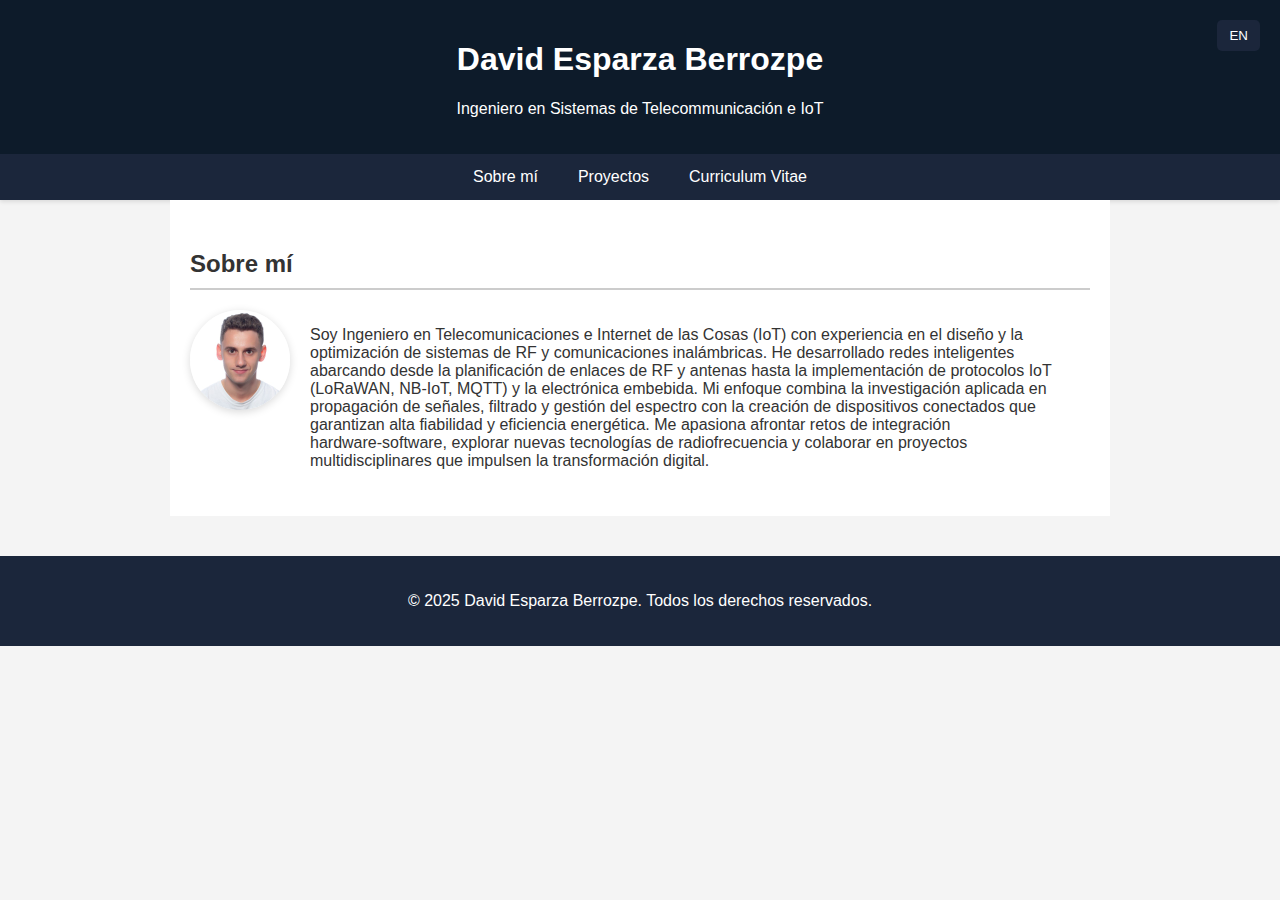
<file: index.html>
<!DOCTYPE html>
<html lang="es">
<head>
  <meta charset="UTF-8" />
  <meta name="viewport" content="width=device-width, initial-scale=1.0" />
  <title>David Esparza Berrozpe - Ingeniero</title>
  <link rel="stylesheet" href="styles.css"/>
</head>
<body>
  <header>
    <h1 id="name">David Esparza Berrozpe</h1>
    <p id="subtitle">Ingeniero en Sistemas de Telecommunicación e IoT</p>
    <button id="lang-switch" onclick="toggleLang()">EN</button>
    
  </header>

  <nav>
    <a href="#" onclick="showSection('about')" id="nav-about">Sobre mí</a>
    <a href="#" onclick="showSection('projects')" id="nav-projects">Proyectos</a>
    <a href="#" onclick="showSection('cv')" id="nav-cv">Curriculum Vitae</a>
  </nav>

  <section id="about" class="active">
    <h2 id="about-title">Sobre mí</h2>
    <div class="about-content">
      <div class="about-photo">
        <img src="imgs/soy_yo.jpeg" alt="Foto de David Esparza">
      </div>
      <div class="about-text">
        <p id="about-text">
          Soy Ingeniero en Telecomunicaciones e Internet de las Cosas (IoT) con experiencia en el diseño y la optimización de sistemas de RF y comunicaciones inalámbricas. He desarrollado redes inteligentes abarcando desde la planificación de enlaces de RF y antenas hasta la implementación de protocolos IoT (LoRaWAN, NB‑IoT, MQTT) y la electrónica embebida. Mi enfoque combina la investigación aplicada en propagación de señales, filtrado y gestión del espectro con la creación de dispositivos conectados que garantizan alta fiabilidad y eficiencia energética. Me apasiona afrontar retos de integración hardware‑software, explorar nuevas tecnologías de radiofrecuencia y colaborar en proyectos multidisciplinares que impulsen la transformación digital.
        </p>
      </div>
    </div>
  </section>


  <section id="projects">
    <h2 id="projects-title">Proyectos</h2>

    <!-- Highlight TFM -->
    <div id="projects-list">
    <a href="drones.html" class="project-highlight-link">
      <div class="project-highlight">
        <h3 class="highlight-title" id="title-drones-iot">Comunicación Aire‑Aire de Drones IoT</h3>
        <div class="highlight-content">
          <img
            src="imgs/Drones.png"
            alt="Comunicación Aire‑Aire de Drones IoT"
            class="highlight-thumb"
          >
          <div class="highlight-desc">
            <p id="summary-drones-iot">
            En este proyecto se desarrolla un enlace totalmente autónomo entre dos drones en vuelo, sin intervención humana, aprovechando la versatilidad de los ESP32 y la baja latencia de ESP‑NOW. 
            La arquitectura incluye dos UAVs que intercambian coordenadas en tiempo real, un gateway encargado de centralizar esos datos y un servidor ligero que visualiza la posición de ambos vehículos. 
            Gracias a su diseño modular, resulta sencillo incorporar nuevos nodos y sensores, y la configuración optimizada de la radio asegura un consumo energético mínimo durante los periodos de espera. Las pruebas de campo confirman la sincronización milimétrica y la robustez del sistema en diferentes rangos y condiciones adversas. </p>
          </div>
        </div>
      </div>
    </a>
    <!-- Lista de proyectos desplegables -->
    <a href="mmi.html" class="project-highlight-link">
      <div class="project-highlight">
        <h3 class="highlight-title" id="title-mmi">Diseño de un Divisor de Potencia en Óptica Integrada (MMI)</h3>
          <div class="highlight-content">
            <img
              src="imgs/Guiaonda.png"
              alt="Comunicación Aire‑Aire de Drones IoT"
              class="highlight-thumb"
            >
            <div class="highlight-desc">
              <p id="summary-mmi">
                Este trabajo en óptica integrada aborda el diseño de un acoplador multimodal (MMI), partiendo de los fundamentos de la guía de ondas dieléctrica y el análisis de acopladores direccionales. 
                Se estudian los mecanismos de interferencia constructiva y destructiva para dividir la luz incidente en múltiples salidas. 
                Finalmente, se optimizan parámetros clave—dimensiones, índice de refracción y longitud de onda—para lograr un MMI eficiente y de bajas pérdidas, pensado para comunicaciones ópticas.
              </p>
            </div>
          </div>
      </div>
    </a>
    </div>
  </section>

   <section id="cv">
    <h2 id="cv-title">Curriculum Vitae</h2>
    <div class="cv-embed">
      <embed src="imgs/David Esparza Español.pdf" type="application/pdf" width="100%" height="600px" />
    </div>
     <!-- Lista de proyectos desplegables 
    <p id="cv-extra">También incluye experiencia en investigación, publicaciones y certificaciones técnicas.</p> -->
  </section>

  <footer>
    <p id="footer-text">© 2025 David Esparza Berrozpe. Todos los derechos reservados.</p>
  </footer>

  <script>
    function showSection(id) {
      document.querySelectorAll('section').forEach(section => {
        section.classList.remove('active');
      });
      document.getElementById(id).classList.add('active');
    }

    let lang = 'es';
    function toggleLang() {
      lang = lang === 'es' ? 'en' : 'es';
      document.getElementById('lang-switch').textContent = lang === 'es' ? 'EN' : 'ES';

      const translations = {
        es: {
          subtitle: 'Ingeniero en Sistemas de Telecommunicación e IoT',
          'nav-about': 'Sobre mí',
          'nav-projects': 'Proyectos',
          'nav-cv': 'Curriculum Vitae',
          'about-title': 'Sobre mí',
          'about-text': 'Soy Ingeniero en Telecomunicaciones e Internet de las Cosas (IoT) con experiencia en el diseño y la optimización de sistemas de RF y comunicaciones inalámbricas. He desarrollado redes inteligentes abarcando desde la planificación de enlaces de RF y antenas hasta la implementación de protocolos IoT (LoRaWAN, NB‑IoT, MQTT) y la electrónica embebida. Mi enfoque combina la investigación aplicada en propagación de señales, filtrado y gestión del espectro con la creación de dispositivos conectados que garantizan alta fiabilidad y eficiencia energética. Me apasiona afrontar retos de integración hardware‑software, explorar nuevas tecnologías de radiofrecuencia y colaborar en proyectos multidisciplinares que impulsen la transformación digital.',
          'projects-title': 'Proyectos',
          'cv-title': 'Curriculum Vitae',
          'cv-text': 'Puedes descargar mi currículum en formato PDF <a href="cv_david_esparza.pdf" target="_blank">aquí</a>.',
          'cv-extra': 'También incluye experiencia en investigación, publicaciones y certificaciones técnicas.',
          'footer-text': '&copy; 2025 David Esparza Berrozpe. Todos los derechos reservados.',
          'title-mmi': 'Diseño de un Divisor de Potencia en Óptica Integrada (MMI)',
          'summary-mmi': 'Este trabajo en óptica integrada aborda el diseño de un acoplador multimodal (MMI), partiendo de los fundamentos de la guía de ondas dieléctrica y el análisis de acopladores direccionales. Se estudian los mecanismos de interferencia constructiva y destructiva para dividir la luz incidente en múltiples salidas. Finalmente, se optimizan parámetros clave—dimensiones, índice de refracción y longitud de onda—para lograr un MMI eficiente y de bajas pérdidas, pensado para comunicaciones ópticas.',
          'title-drones-iot': 'Comunicación Aire‑Aire de Drones IoT',
          'summary-drones-iot': 'En este proyecto se desarrolla un enlace totalmente autónomo entre dos drones en vuelo, sin intervención humana, aprovechando la versatilidad de los ESP32 y la baja latencia de ESP‑NOW. La arquitectura incluye dos UAVs que intercambian coordenadas en tiempo real, un gateway encargado de centralizar esos datos y un servidor ligero que visualiza la posición de ambos vehículos. Gracias a su diseño modular, resulta sencillo incorporar nuevos nodos y sensores, y la configuración optimizada de la radio asegura un consumo energético mínimo durante los periodos de espera. Las pruebas de campo confirman la sincronización milimétrica y la robustez del sistema en diferentes rangos y condiciones adversas.'
          
        },
        en: {
          subtitle: 'Engineer in Telecommunication Systems and IoT',
          'nav-about': 'About Me',
          'nav-projects': 'Projects',
          'nav-cv': 'Curriculum Vitae',
          'about-title': 'About Me',
          'about-text': 'I am a Telecommunications and Internet of Things (IoT) engineer with experience in the design and optimisation of RF and wireless communications systems. I have developed smart networks ranging from RF link and antenna planning to the implementation of IoT protocols (LoRaWAN, NB-IoT, MQTT) and embedded electronics. My approach combines applied research in signal propagation, filtering and spectrum management with the creation of connected devices that ensure high reliability and energy efficiency. I am passionate about tackling hardware-software integration challenges, exploring new RF technologies and collaborating in multidisciplinary projects that drive digital transformation.',
          'projects-title': 'Projects',
          'cv-title': 'Curriculum Vitae',
          'cv-text': 'You can download my resume in PDF format <a href="cv_david_esparza.pdf" target="_blank">here</a>.',
          'cv-extra': 'It also includes experience in research, publications, and technical certifications.',
          'footer-text': '&copy; 2025 David Esparza Berrozpe. All rights reserved.',
          'title-mmi': 'Integrated Optical Power Divider Design (MMI)',
          'summary-mmi':'This work in integrated optics deals with the design of a multimode coupler (MMI), starting from the fundamentals of dielectric waveguide and directional coupler analysis. Constructive and destructive interference mechanisms for splitting incident light into multiple outputs are studied. Finally, key parameters-dimensions, refractive index and wavelength-are optimised to achieve an efficient, low-loss MMI for optical communications.',
          'title-drones-iot': 'IoT Drone Air-to-Air Communication',
          'summary-drones-iot': 'This project develops a fully autonomous link between two drones in flight, without human intervention, taking advantage of the versatility of ESP32 and the low latency of ESP-NOW. The architecture includes two UAVs exchanging coordinates in real time, a gateway in charge of centralising this data and a lightweight server that visualises the position of both vehicles. Thanks to its modular design, it is easy to add new nodes and sensors, and the optimised radio configuration ensures minimal power consumption during standby periods. Field tests confirm the millimetre-accurate synchronisation and robustness of the system in different ranges and adverse conditions.'
        }
      };

      const t = translations[lang];
      for (const id in t) {
        const el = document.getElementById(id);
        if (el) {
          if (id === 'projects-list') {
            el.innerHTML = t[id];
          } else {
            el.textContent = t[id];
          }
        }
      }
    }
  </script>
</body>
</html>
</file>
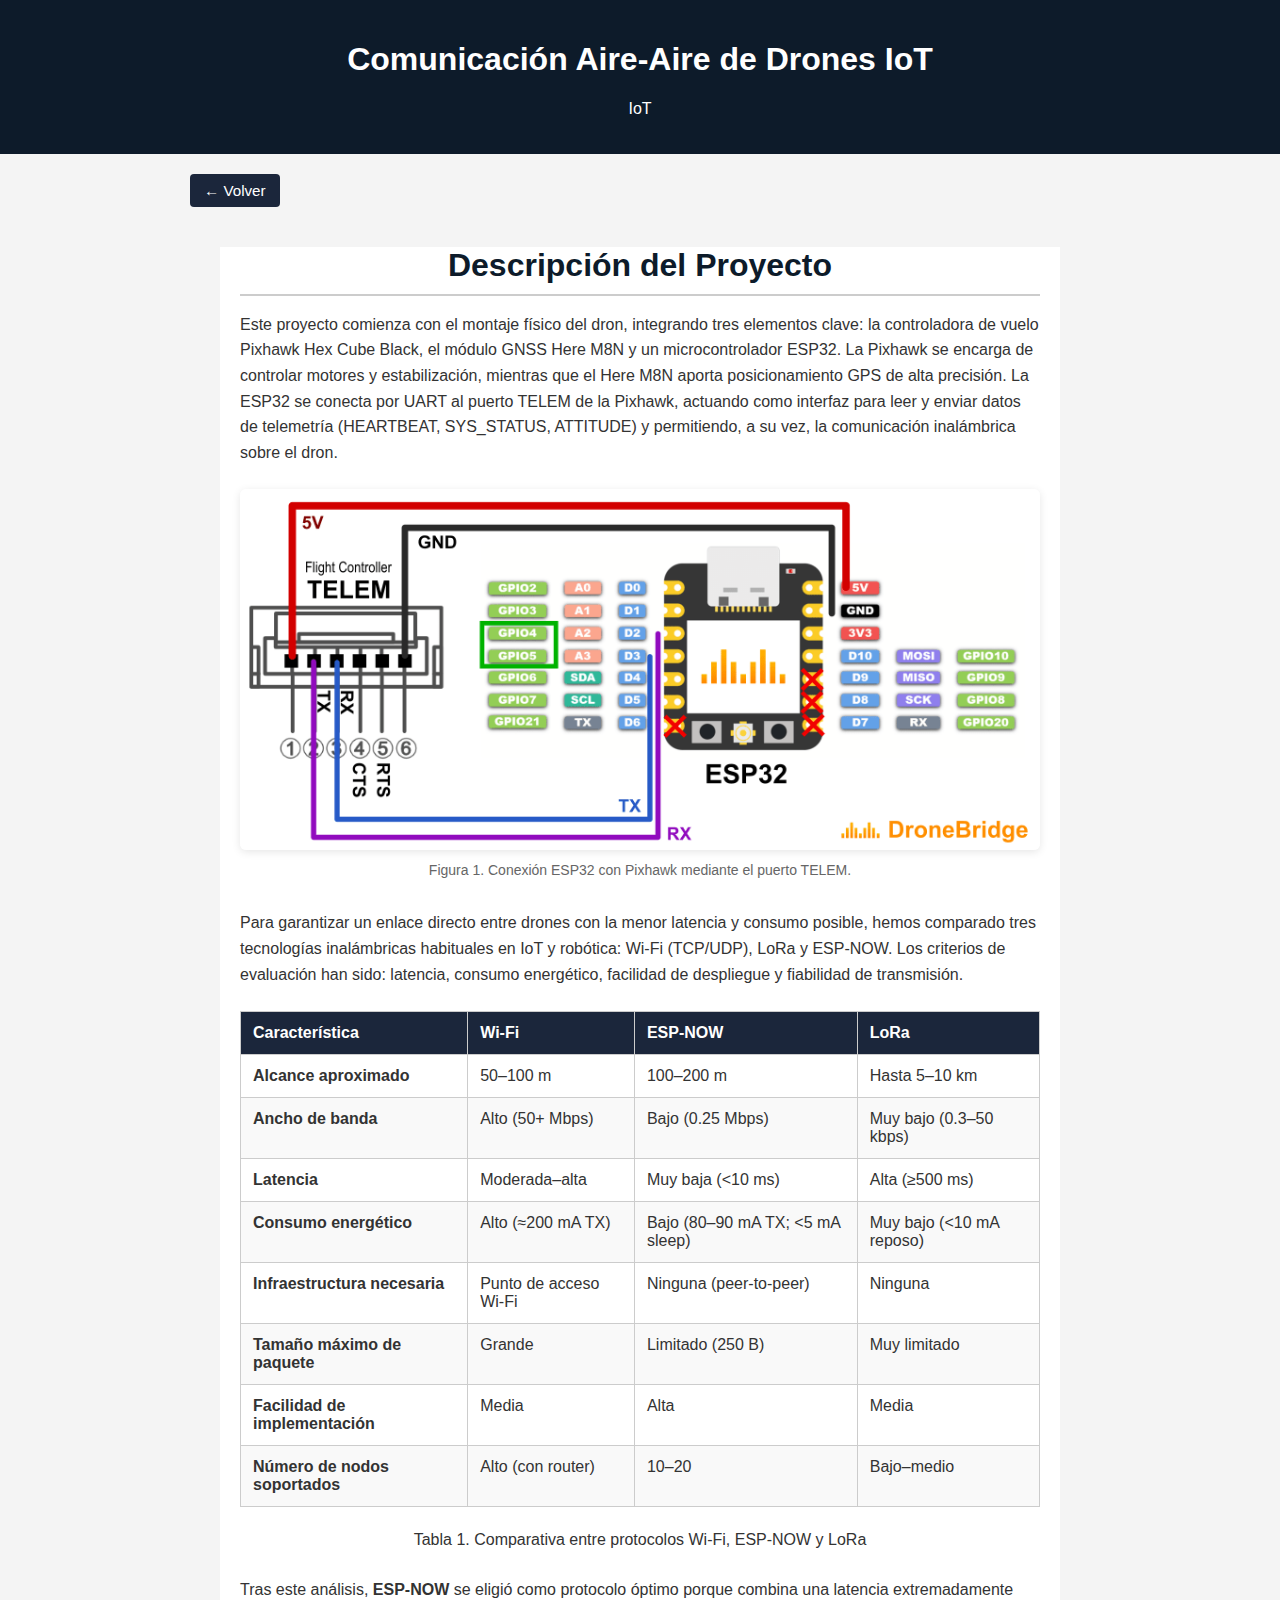
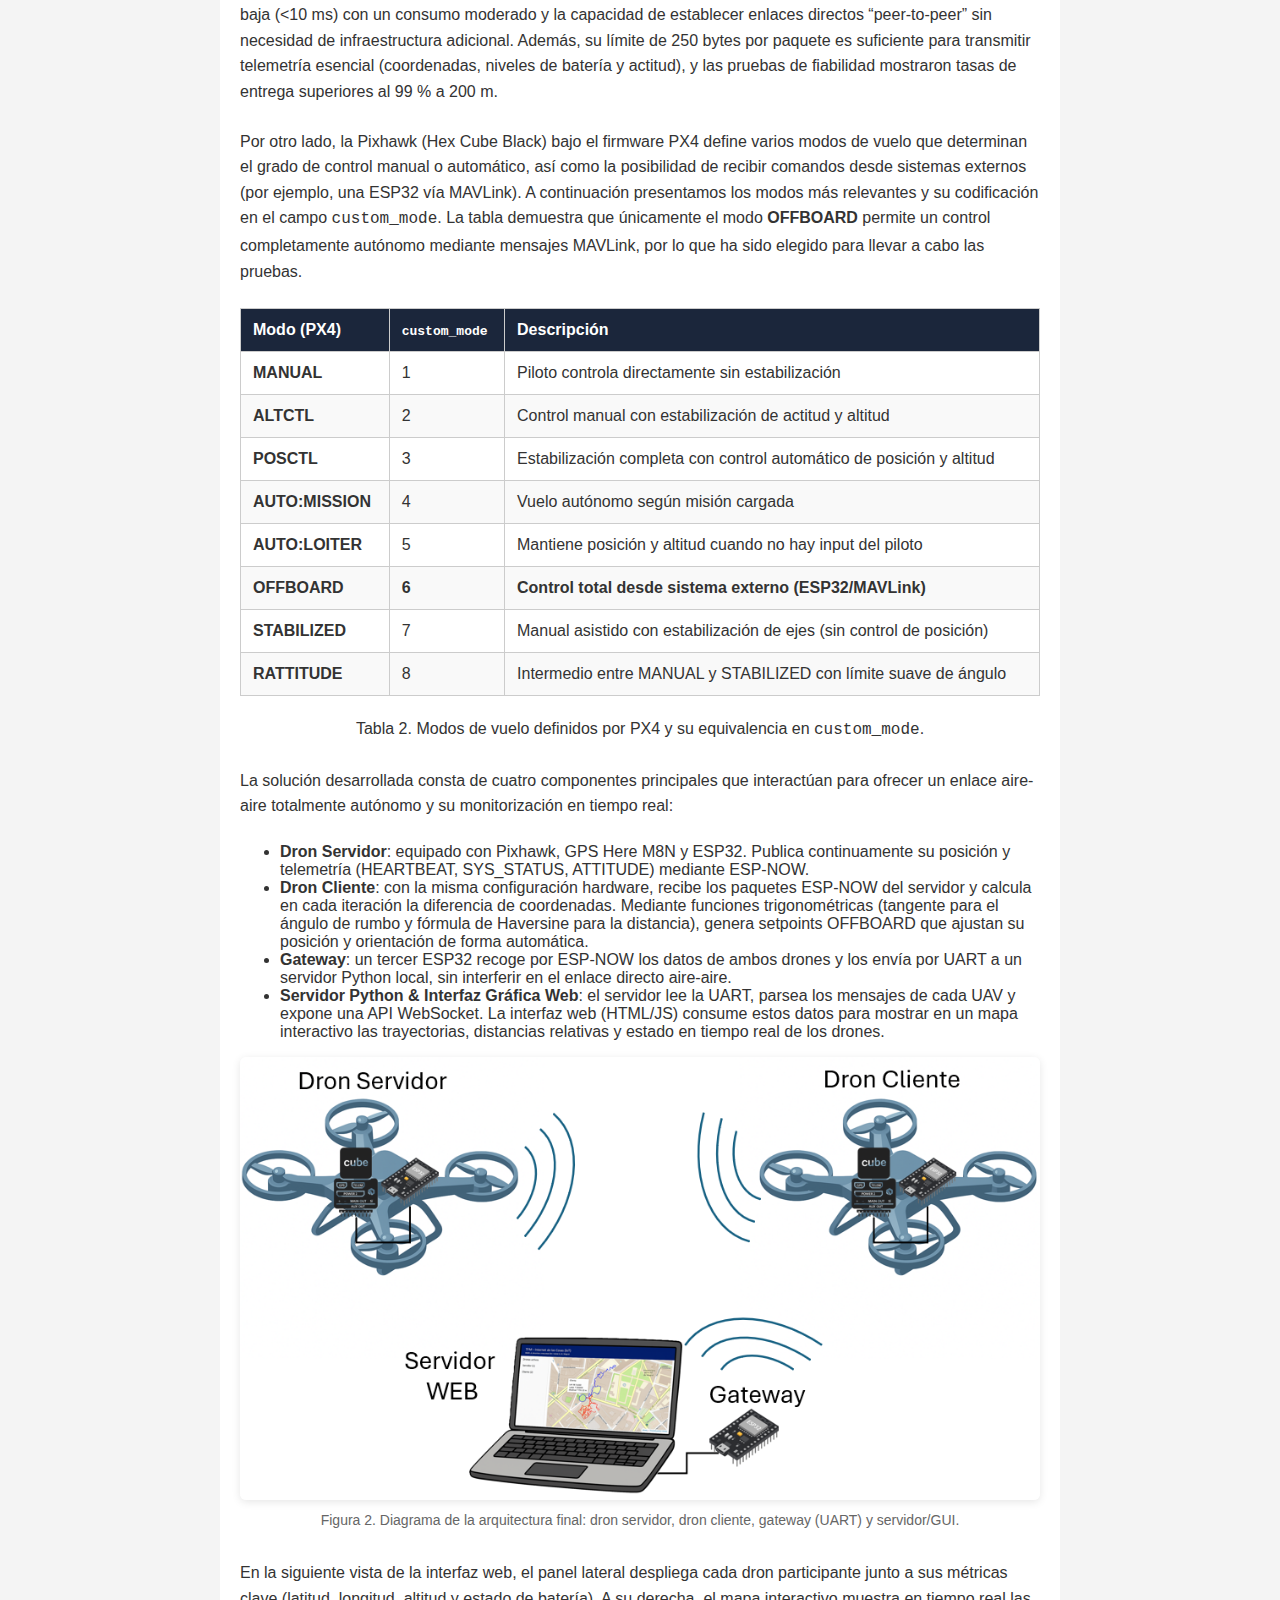
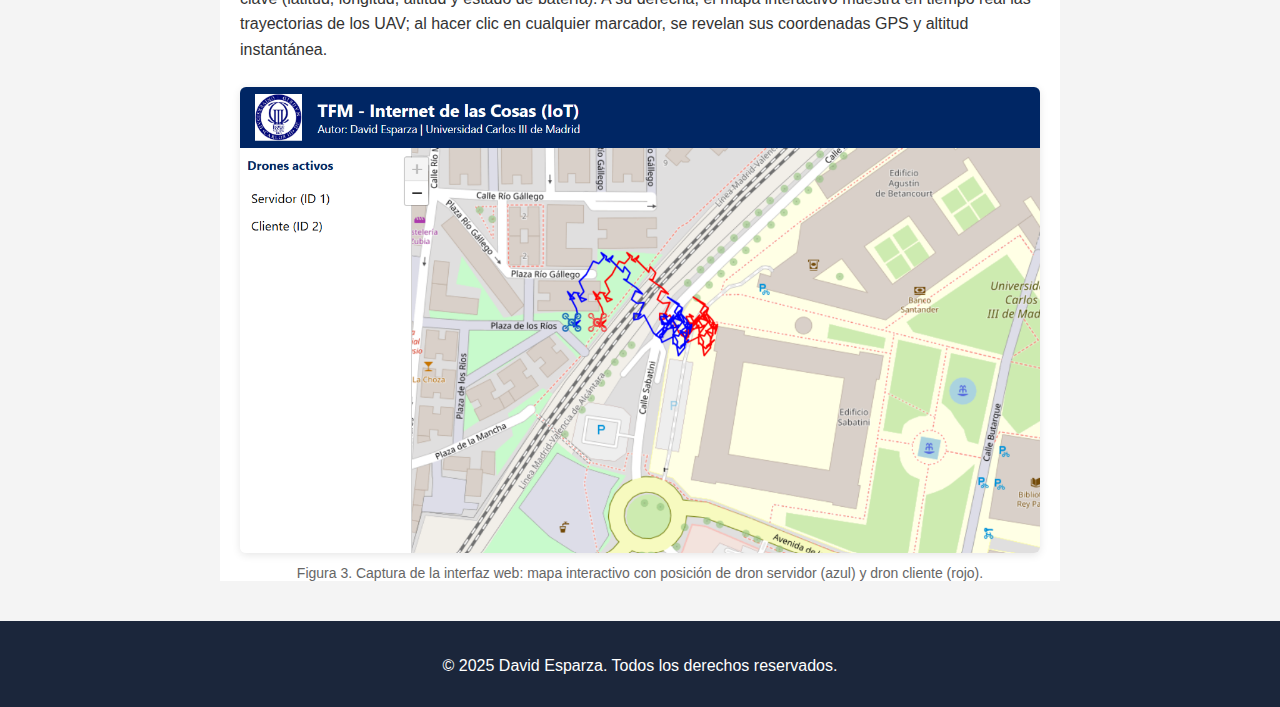
<file: drones.html>
<!DOCTYPE html>
<html lang="es">
<head>
  <meta charset="UTF-8">
  <title>Comunicación entre Drones</title>
  <link rel="stylesheet" href="styles.css"> <!-- si usas un CSS compartido -->
</head>
<body>
  <!-- Header con mismo estilo de portfolio -->
  <header>
    <h1 id="name">Comunicación Aire‑Aire de Drones IoT</h1>
    <p id="subtitle">IoT</p>
  </header>

    <!-- Botón de volver atrás -->
  <div class="back-container">
    <button onclick="history.back()" class="back-button">← Volver</button>
  </div>
  
  <!-- Contenido profundo del trabajo -->
  <section id="tfg" class="active">
    <h2>Descripción del Proyecto</h2>
    <p>
      Este proyecto comienza con el montaje físico del dron, integrando tres elementos clave: 
      la controladora de vuelo Pixhawk Hex Cube Black, el módulo GNSS Here M8N y un 
      microcontrolador ESP32. La Pixhawk se encarga de controlar motores y estabilización, 
      mientras que el Here M8N aporta posicionamiento GPS de alta precisión. La ESP32 se conecta 
      por UART al puerto TELEM de la Pixhawk, actuando como interfaz para leer y enviar datos de 
      telemetría (HEARTBEAT, SYS_STATUS, ATTITUDE) y permitiendo, a su vez, la comunicación 
      inalámbrica sobre el dron.
    </p>

    <figure class="tfg-figure">
      <img src="imgs/Conexion_ESP32_Pixhawk.png" alt="Conexión ESP32 y Pixhawk por UART">
      <figcaption>Figura 1. Conexión ESP32 con Pixhawk mediante el puerto TELEM.</figcaption>
    </figure>

     <p>
    Para garantizar un enlace directo entre drones con la menor latencia y consumo posible,
    hemos comparado tres tecnologías inalámbricas habituales en IoT y robótica:  
    Wi-Fi (TCP/UDP), LoRa y ESP-NOW. Los criterios de evaluación han sido:
    latencia, consumo energético, facilidad de despliegue y fiabilidad de transmisión.
    </p>
    
    <table class="comparison-table">
      <thead>
        <tr>
          <th>Característica</th>
          <th>Wi-Fi</th>
          <th>ESP-NOW</th>
          <th>LoRa</th>
        </tr>
      </thead>
      <tbody>
        <tr>
          <td><strong>Alcance aproximado</strong></td>
          <td>50–100 m</td>
          <td>100–200 m</td>
          <td>Hasta 5–10 km</td>
        </tr>
        <tr>
          <td><strong>Ancho de banda</strong></td>
          <td>Alto (50+ Mbps)</td>
          <td>Bajo (0.25 Mbps)</td>
          <td>Muy bajo (0.3–50 kbps)</td>
        </tr>
        <tr>
          <td><strong>Latencia</strong></td>
          <td>Moderada–alta</td>
          <td>Muy baja (&lt;10 ms)</td>
          <td>Alta (≥500 ms)</td>
        </tr>
        <tr>
          <td><strong>Consumo energético</strong></td>
          <td>Alto (≈200 mA TX)</td>
          <td>Bajo (80–90 mA TX; &lt;5 mA sleep)</td>
          <td>Muy bajo (&lt;10 mA reposo)</td>
        </tr>
        <tr>
          <td><strong>Infraestructura necesaria</strong></td>
          <td>Punto de acceso Wi-Fi</td>
          <td>Ninguna (peer-to-peer)</td>
          <td>Ninguna</td>
        </tr>
        <tr>
          <td><strong>Tamaño máximo de paquete</strong></td>
          <td>Grande</td>
          <td>Limitado (250 B)</td>
          <td>Muy limitado</td>
        </tr>
        <tr>
          <td><strong>Facilidad de implementación</strong></td>
          <td>Media</td>
          <td>Alta</td>
          <td>Media</td>
        </tr>
        <tr>
          <td><strong>Número de nodos soportados</strong></td>
          <td>Alto (con router)</td>
          <td>10–20</td>
          <td>Bajo–medio</td>
        </tr>
      </tbody>
    </table>
    <p class="label">Tabla 1. Comparativa entre protocolos Wi-Fi, ESP-NOW y LoRa</p>

    <p>
      Tras este análisis, <strong>ESP-NOW</strong> se eligió como protocolo óptimo porque combina
      una latencia extremadamente baja (&lt;10 ms) con un consumo moderado y la capacidad
      de establecer enlaces directos “peer-to-peer” sin necesidad de infraestructura adicional.
      Además, su límite de 250 bytes por paquete es suficiente para transmitir telemetría
      esencial (coordenadas, niveles de batería y actitud), y las pruebas de fiabilidad
      mostraron tasas de entrega superiores al 99 % a 200 m. 
    </p>

    <p>
      Por otro lado, la Pixhawk (Hex Cube Black) bajo el firmware PX4 define varios modos de vuelo
      que determinan el grado de control manual o automático, así como la posibilidad
      de recibir comandos desde sistemas externos (por ejemplo, una ESP32 vía MAVLink).
      A continuación presentamos los modos más relevantes y su codificación en el campo
      <code>custom_mode</code>. La tabla demuestra que únicamente el modo <strong>OFFBOARD</strong> 
      permite un control completamente autónomo mediante mensajes MAVLink, 
      por lo que ha sido elegido para llevar a cabo las pruebas.
   </p>

   <table class="comparison-table">
    <thead>
      <tr>
        <th>Modo (PX4)</th>
        <th><code>custom_mode</code></th>
        <th>Descripción</th>
      </tr>
    </thead>
    <tbody>
      <tr>
        <td><strong>MANUAL</strong></td>
        <td>1</td>
        <td>Piloto controla directamente sin estabilización</td>
      </tr>
      <tr>
        <td><strong>ALTCTL</strong></td>
        <td>2</td>
        <td>Control manual con estabilización de actitud y altitud</td>
      </tr>
      <tr>
        <td><strong>POSCTL</strong></td>
        <td>3</td>
        <td>Estabilización completa con control automático de posición y altitud</td>
      </tr>
      <tr>
        <td><strong>AUTO:MISSION</strong></td>
        <td>4</td>
        <td>Vuelo autónomo según misión cargada</td>
      </tr>
      <tr>
        <td><strong>AUTO:LOITER</strong></td>
        <td>5</td>
        <td>Mantiene posición y altitud cuando no hay input del piloto</td>
      </tr>
      <tr>
        <td><strong>OFFBOARD</strong></td>
        <td><strong>6</strong></td>
        <td><strong>Control total desde sistema externo (ESP32/MAVLink)</strong></td>
      </tr>
      <tr>
        <td><strong>STABILIZED</strong></td>
        <td>7</td>
        <td>Manual asistido con estabilización de ejes (sin control de posición)</td>
      </tr>
      <tr>
        <td><strong>RATTITUDE</strong></td>
        <td>8</td>
        <td>Intermedio entre MANUAL y STABILIZED con límite suave de ángulo</td>
      </tr>
    </tbody>
  </table>
  <p class="label">Tabla 2. Modos de vuelo definidos por PX4 y su equivalencia en <code>custom_mode</code>.</p>

    <p>
    La solución desarrollada consta de cuatro componentes principales que interactúan para ofrecer un enlace aire-aire totalmente autónomo y su monitorización en tiempo real:
  </p>
  <ul>
    <li>
      <strong>Dron Servidor</strong>: equipado con Pixhawk, GPS Here M8N y ESP32. Publica continuamente su posición y telemetría (HEARTBEAT, SYS_STATUS, ATTITUDE) mediante ESP-NOW.
    </li>
    <li>
      <strong>Dron Cliente</strong>: con la misma configuración hardware, recibe los paquetes ESP-NOW del servidor y calcula en cada iteración la diferencia de coordenadas. Mediante funciones trigonométricas (tangente para el ángulo de rumbo y fórmula de Haversine para la distancia), genera setpoints OFFBOARD que ajustan su posición y orientación de forma automática.
    </li>
    <li>
      <strong>Gateway</strong>: un tercer ESP32 recoge por ESP-NOW los datos de ambos drones y los envía por UART a un servidor Python local, sin interferir en el enlace directo aire-aire.
    </li>
    <li>
      <strong>Servidor Python &amp; Interfaz Gráfica Web</strong>: el servidor lee la UART, parsea los mensajes de cada UAV y expone una API WebSocket. La interfaz web (HTML/JS) consume estos datos para mostrar en un mapa interactivo las trayectorias, distancias relativas y estado en tiempo real de los drones.
    </li>
  </ul>

  <figure class="tfg-figure">
    <img src="imgs/architecture_diagram.png" alt="Diagrama de arquitectura final">
    <figcaption>Figura 2. Diagrama de la arquitectura final: dron servidor,
       dron cliente, gateway (UART) y servidor/GUI.</figcaption>
  </figure>

  <p>
  En la siguiente vista de la interfaz web, el panel lateral despliega cada dron participante 
  junto a sus métricas clave (latitud, longitud, altitud y estado de batería). A su derecha, 
  el mapa interactivo muestra en tiempo real las trayectorias de los UAV; al hacer clic en cualquier marcador,
   se revelan sus coordenadas GPS y altitud instantánea.
  </p>


  <figure class="tfg-figure">
    <img src="imgs/gui_screenshot.png" alt="Captura de la interfaz gráfica de monitorización">
    <figcaption>
      Figura 3. Captura de la interfaz web: mapa interactivo con posición de dron servidor (azul)
      y dron cliente (rojo).
    </figcaption>
  </figure>

    
  </section>
    


  <!-- Footer con el mismo estilo -->
  <footer>
    <p id="footer-text">© 2025 David Esparza. Todos los derechos reservados.</p>
  </footer>
</body>
</html>
</file>
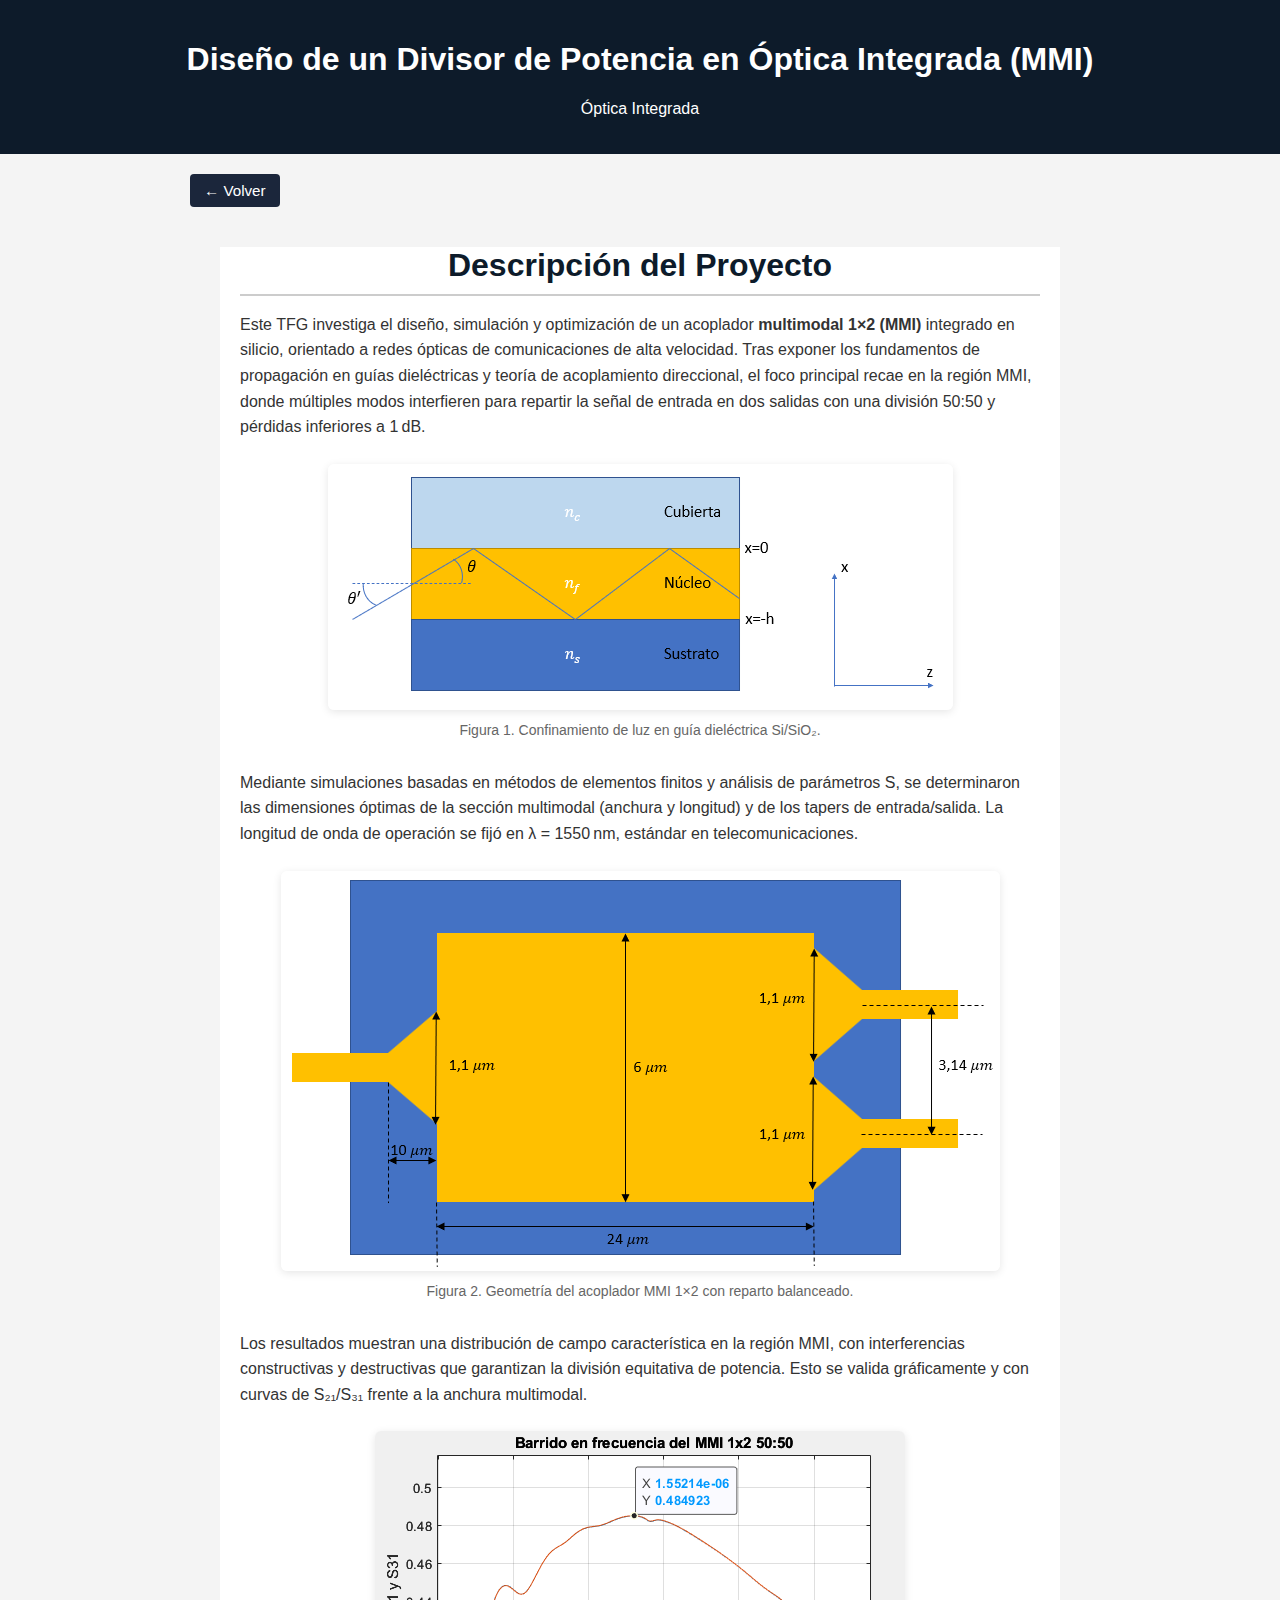
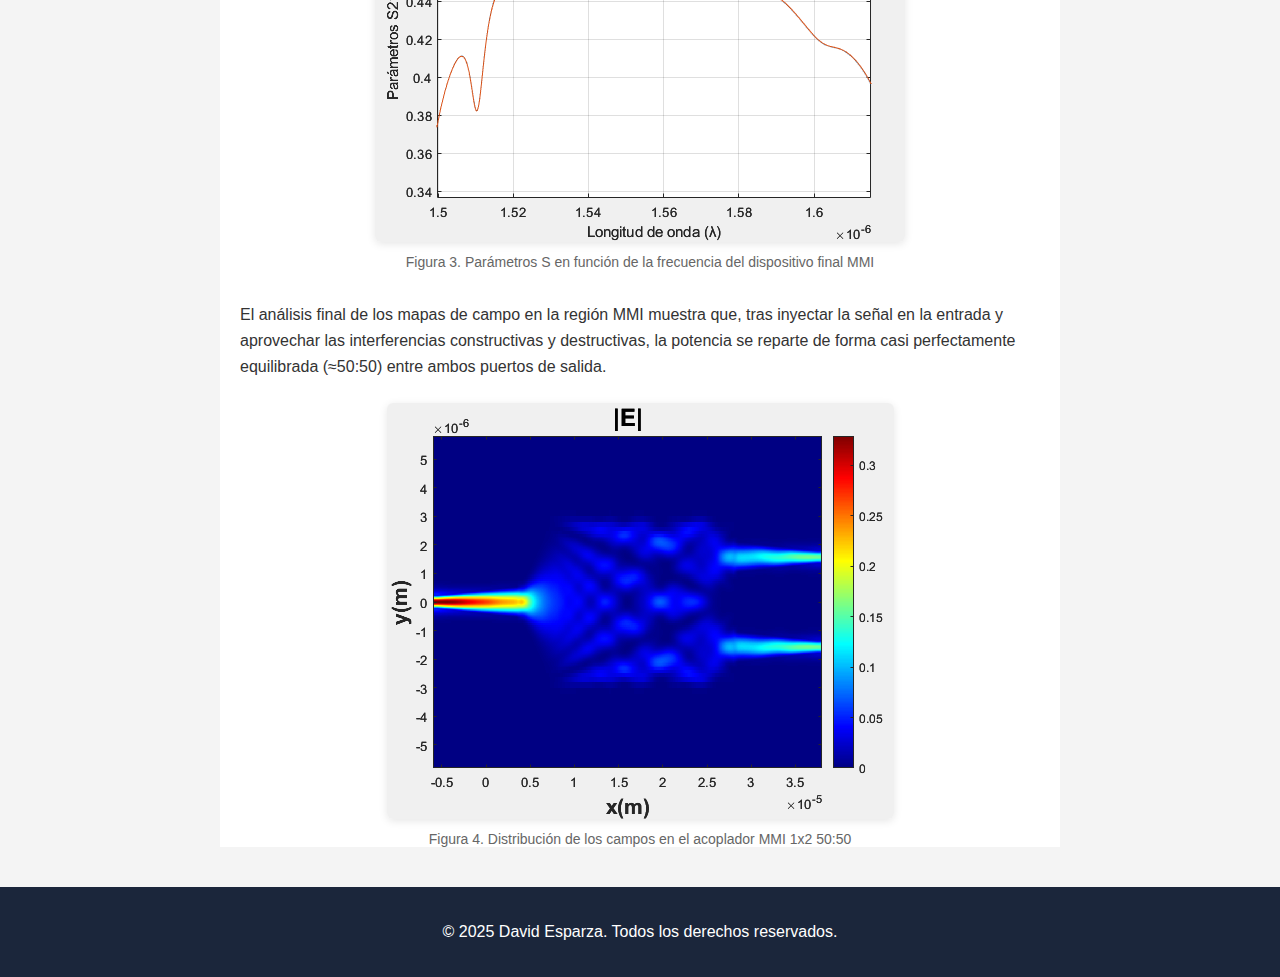
<file: mmi.html>
<!DOCTYPE html>
<html lang="es">
<head>
  <meta charset="UTF-8" />
  <meta name="viewport" content="width=device-width, initial-scale=1.0"/>
  <title>Óptica Integrada</title>
  <link rel="stylesheet" href="styles.css"/>
</head>
<body>
  <!-- Header con mismo estilo de portfolio -->
  <header>
    <h1 id="name">Diseño de un Divisor de Potencia en Óptica Integrada (MMI)</h1>
    <p id="subtitle">Óptica Integrada</p>
  </header>

    <!-- Botón de volver atrás -->
  <div class="back-container">
    <button onclick="history.back()" class="back-button">← Volver</button>
  </div>
  
  <!-- Contenido profundo del trabajo -->
  <section id="tfg" class="active">
    <h2>Descripción del Proyecto</h2>
    <p>
      Este TFG investiga el diseño, simulación y optimización de un acoplador
      <strong>multimodal 1×2 (MMI)</strong> integrado en silicio, orientado a redes
      ópticas de comunicaciones de alta velocidad. Tras exponer los fundamentos
      de propagación en guías dieléctricas y teoría de acoplamiento direccional,
      el foco principal recae en la región MMI, donde múltiples modos interfieren
      para repartir la señal de entrada en dos salidas con una división 50:50
      y pérdidas inferiores a 1 dB.
    </p>

    <figure class="tfg-figure">
      <img src="imgs/Snell.png" alt="Guía de onda plana en óptica integrada">
      <figcaption>Figura 1. Confinamiento de luz en guía dieléctrica Si/SiO₂.</figcaption>
    </figure>

    <p>
      Mediante simulaciones basadas en métodos de elementos finitos y análisis
      de parámetros S, se determinaron las dimensiones óptimas de la sección
      multimodal (anchura y longitud) y de los tapers de entrada/salida. La
      longitud de onda de operación se fijó en λ = 1550 nm, estándar en
      telecomunicaciones.
    </p>

    <figure class="tfg-figure">
      <img src="imgs/Estructura_mmi.png" alt="Esquema de acoplador MMI 1x2">
      <figcaption>Figura 2. Geometría del acoplador MMI 1×2 con reparto balanceado.</figcaption>
    </figure>

    <p>
      Los resultados muestran una distribución de campo característica en la
      región MMI, con interferencias constructivas y destructivas que garantizan
      la división equitativa de potencia. Esto se valida gráficamente y con
      curvas de S₂₁/S₃₁ frente a la anchura multimodal.
    </p>

    <figure class="tfg-figure">
      <img src="imgs/S21_S31_mmi.png" alt="Parámetros S del MMI">
      <figcaption>Figura 3. Parámetros S en función de la frecuencia del dispositivo final MMI</figcaption>
    </figure>

    <p>
      El análisis final de los mapas de campo en la región MMI muestra que, tras inyectar la señal en la entrada y aprovechar las interferencias constructivas y destructivas, la potencia se reparte de forma casi perfectamente equilibrada (≈50:50) entre ambos puertos de salida.
    </p>

    <figure class="tfg-figure">
      <img src="imgs/Campos_mmi.png" alt="Distribución de campo en MMI">
      <figcaption>Figura 4. Distribución de los campos en el acoplador MMI 1x2 50:50</figcaption>
    </figure>
  </section>

  <!-- Footer con el mismo estilo -->
  <footer>
    <p id="footer-text">© 2025 David Esparza. Todos los derechos reservados.</p>
  </footer>
</body>
</html>
</file>
<file: styles.css>
/* styles.css */

body {
  margin: 0;
  font-family: 'Segoe UI', Tahoma, Geneva, Verdana, sans-serif;
  background-color: #f4f4f4;
  color: #333;
}
header {
  background-color: #0d1b2a;
  padding: 20px;
  text-align: center;
  color: white;
  position: relative;
}
#lang-switch {
  position: absolute;
  top: 20px;
  right: 20px;
  background-color: #1b263b;
  color: white;
  border: none;
  padding: 8px 12px;
  cursor: pointer;
  border-radius: 5px;
}
nav {
  display: flex;
  justify-content: center;
  background-color: #1b263b;
  box-shadow: 0 2px 4px rgba(0, 0, 0, 0.1);
}
nav a {
  color: white;
  text-decoration: none;
  padding: 14px 20px;
  display: block;
}
nav a:hover {
  background-color: #415a77;
}
section {
  display: none;
  max-width: 900px;
  margin: auto;
  padding: 30px 20px;
  background-color: white;
}
section.active {
  display: block;
}
h2 {
  border-bottom: 2px solid #ccc;
  padding-bottom: 10px;
}

/* Sobre mí: layout con foto + texto */
.about-content {
  display: flex;
  align-items: flex-start;
  justify-content: flex-start;
  gap: 20px;
  margin-top: 20px;
}
.about-photo img {
  width: 100px;
  height: 100px;
  object-fit: cover;
  border-radius: 50%;
  box-shadow: 0 2px 8px rgba(0,0,0,0.15);
}
.about-text {
  flex: 1;
  text-align: left;
}

/* Proyectos: acordeón + highlight */
#projects-list {
  display: grid;
  gap: 20px;
}
.project-highlight {
  border: 1px solid #ccc;
  border-radius: 8px;
  overflow: hidden;
  background: #fff;
  box-shadow: 0 4px 12px rgba(0,0,0,0.1);
  margin-bottom: 24px;
}
.project-highlight .highlight-title {
  font-size: 1.8rem;
  font-weight: 600;
  text-align: center;
  padding: 20px;
  background: linear-gradient(90deg, #1b263b, #415a77);
  color: #fff;
  margin: 0;
}
.project-highlight .highlight-content {
  display: flex;
  flex-wrap: wrap;
  align-items: flex-start;
  padding: 20px;
}
.project-highlight .highlight-thumb {
  flex: 0 0 40%;
  max-width: 300px;
  width: 100%;
  border-radius: 6px;
  object-fit: cover;
  box-shadow: 0 2px 8px rgba(0,0,0,0.1);
}
.project-highlight .highlight-desc {
  flex: 1;
  margin-left: 20px;
  font-size: 1rem;
  line-height: 1.6;
  color: #333;
}
@media (max-width: 600px) {
  .project-highlight .highlight-content {
    flex-direction: column;
  }
  .project-highlight .highlight-desc {
    margin-left: 0;
    margin-top: 12px;
  }
}

.project-highlight-link {
  text-decoration: none; 
  color: inherit;           
}

.project-highlight-link:hover {
  text-decoration: none;
}

.project-item {
  border: 1px solid #ccc;
  border-radius: 8px;
  overflow: hidden;
  background-color: #fff;
  transition: box-shadow .3s ease;
}
.project-item[open] {
  box-shadow: 0 4px 12px rgba(0,0,0,0.1);
}
.project-summary {
  display: flex;
  align-items: center;
  cursor: pointer;
  padding: 12px;
}
.project-summary img {
  width: 80px;
  height: 80px;
  object-fit: cover;
  border-radius: 4px;
  margin-right: 16px;
}
.project-summary h3 {
  margin: 0 0 4px;
  font-size: 1.1rem;
}
.project-summary p {
  margin: 0;
  color: #666;
  font-size: 0.95rem;
}
.project-detail {
  padding: 12px 16px 20px;
  border-top: 1px solid #eee;
}
.project-detail p {
  margin-top: 0;
  line-height: 1.5;
}
.project-detail img {
  max-width: 100%;
  border-radius: 4px;
  margin-top: 10px;
}
footer {
  text-align: center;
  padding: 20px;
  background-color: #1b263b;
  color: white;
  margin-top: 40px;
}

/* Sección CV */
.cv-embed {
  margin: 20px 0;
  border: 1px solid #ccc;
}
.cv-download {
  display: inline-block;
  margin: 10px 0;
  background-color: #1b263b;
  color: white;
  padding: 10px 16px;
  border-radius: 4px;
  text-decoration: none;
}
.cv-download:hover {
  background-color: #415a77;
}

/* ----- Ajustes específicos para móvil ----- */
@media (max-width: 600px) {
  /* Secciones en columna, sin flex-wrap extraño */
  .about-content,
  .project-highlight .highlight-content {
    flex-direction: column !important;
    align-items: center !important;
  }

  /* Foto y miniaturas más pequeñas */
  .about-photo img,
  .project-highlight .highlight-thumb {
    width: 80px;
    height: 80px;
  }

  /* Texto centrado y sin grandes saltos de línea */
  .about-text,
  .project-highlight .highlight-desc {
    margin-left: 0 !important;
    text-align: center;
  }
  
  /* Botones y enlaces a todo ancho para evitar “rebotes” */
  a.project-highlight-link,
  .cv-download {
    display: block;
    width: 100%;
    box-sizing: border-box;
  }

  /* Evitar que el embed del PDF sea demasiado alto */
  .cv-embed embed {
    height: 300px;
  }

  /* Nav fija arriba en móvil (opcional) */
  nav {
    position: sticky;
    top: 0;
    z-index: 10;
  }
}

/* Bloque TFG */
#tfg {
  max-width: 800px;
  margin: 40px auto;
  padding: 0 20px;
}
#tfg h2 {
  font-size: 2rem;
  margin-bottom: 16px;
  text-align: center;
  color: #0d1b2a;
}
#tfg p {
  font-size: 1rem;
  line-height: 1.6;
  margin-bottom: 24px;
  color: #333;
}
.tfg-figure {
  margin: 0 0 32px;
  text-align: center;
}
.tfg-figure img {
  max-width: 100%;
  height: auto;
  border-radius: 6px;
  box-shadow: 0 2px 8px rgba(0,0,0,0.1);
}
.tfg-figure figcaption {
  font-size: 0.875rem;
  color: #666;
  margin-top: 8px;
}

/* Botón para atrás */
.back-container {
  max-width: 900px;
  margin: 20px auto;
  padding: 0 20px;
  text-align: left;
}

.back-button {
  background-color: #1b263b;
  color: #fff;
  border: none;
  padding: 8px 14px;
  border-radius: 4px;
  font-size: 0.95rem;
  cursor: pointer;
}

.back-button:hover {
  background-color: #415a77;
}

/* Tablas */
.comparison-table {
  width: 100%;
  border-collapse: collapse;
  margin: 20px 0;
}

.comparison-table th,
.comparison-table td {
  border: 1px solid #ccc;
  padding: 12px;
  text-align: left;
  vertical-align: top;
}

.comparison-table th {
  background-color: #1b263b;
  color: #fff;
}

.comparison-table tr:nth-child(even) {
  background-color: #f9f9f9;
}

.label{
  text-align: center;
}
</file>
